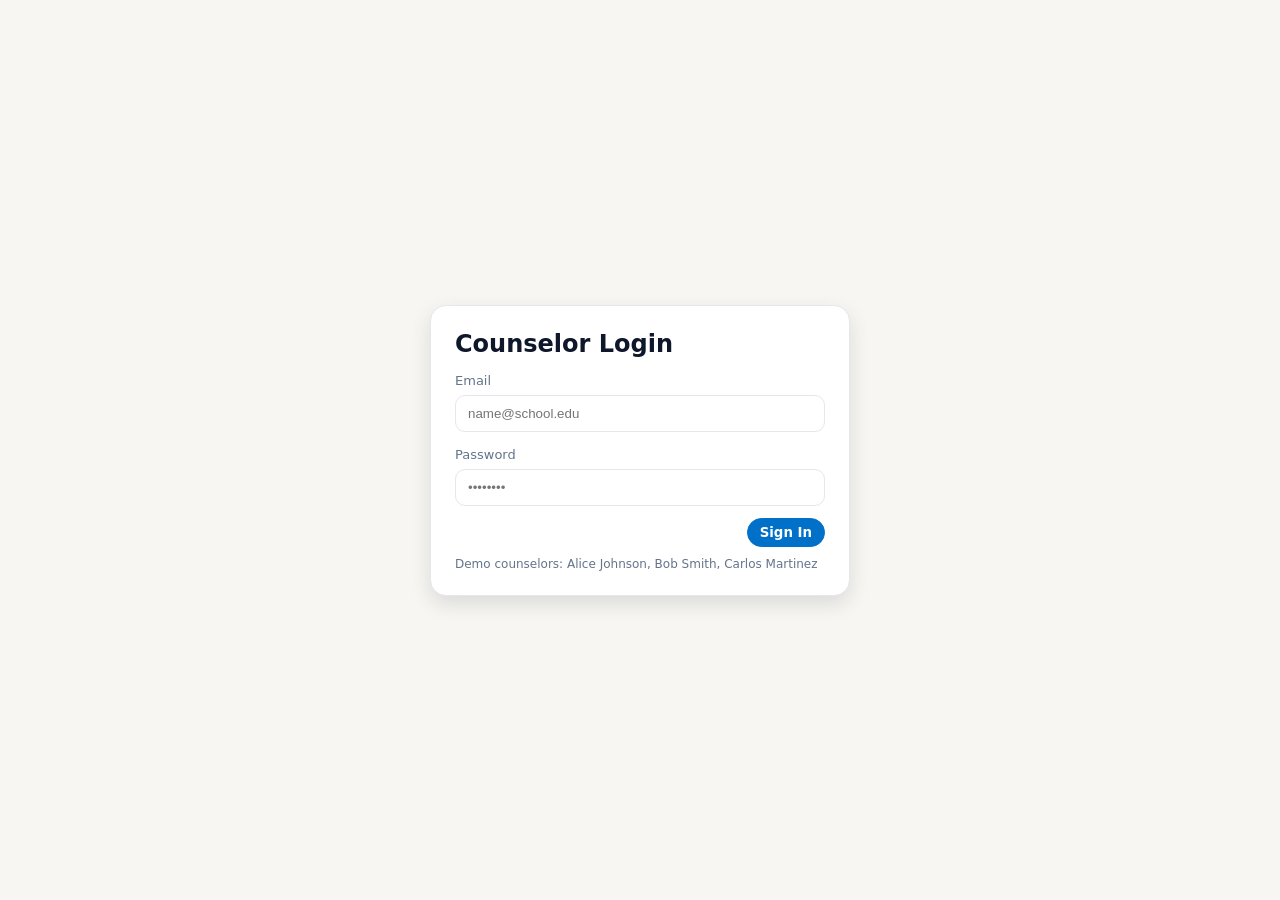
<file: index.html>
<!DOCTYPE html>
<html lang="en">
<head>
<meta charset="UTF-8" />
<meta name="viewport" content="width=device-width, initial-scale=1.0, viewport-fit=cover" />
<title>SIS Counselor Dashboard</title>

<!-- PWA -->
<link rel="manifest" href="counselor-manifest.json" />
<meta name="theme-color" content="#0070c9" />
<meta name="description" content="Counselor dashboard for student support and communication." />
<meta name="application-name" content="SIS Counselor Dashboard" />

<!-- iOS (Add to Home Screen) -->
<meta name="mobile-web-app-capable" content="yes" />
<meta name="apple-mobile-web-app-capable" content="yes" />
<meta name="apple-mobile-web-app-title" content="Counselor Dashboard" />
<meta name="apple-mobile-web-app-status-bar-style" content="black-translucent" />
<link rel="apple-touch-icon" sizes="192x192" href="icons/icon-192-counselor.png" />
<link rel="icon" sizes="192x192" href="icons/icon-192-counselor.png" />

<style>
:root{
  --bg:#f7f6f2;
  --surface:#ffffff;
  --muted:#64748b;
  --text:#0f172a;
  --accent:#0f8de0;
  --accent-dark:#0070c9;
  --border:#e5e7eb;
  --danger:#ef4444;
  --warn:#f59e0b;
  --ok:#10b981;
  --shadow:0 8px 20px rgba(15,23,42,0.12);
}
body{ margin:0; font-family:system-ui, sans-serif; background:var(--bg); color:var(--text); }
body.dark{
  --bg:#0b1220;
  --surface:#0f172a;
  --text:#e5e7eb;
  --muted:#9ca3af;
  --border:#1f2937;
  --shadow:0 8px 20px rgba(0,0,0,0.35);
}
*{ box-sizing:border-box; }
button{ font-family:inherit; }

/* Layout */
.app{ display:grid; grid-template-columns:260px 1fr; min-height:100vh; }
.sidebar{ background:var(--surface); border-right:1px solid var(--border); padding:20px; }
.main{ display:flex; flex-direction:column; min-height:100vh; }

/* Header */
.header{ background:var(--surface); border-bottom:1px solid var(--border); padding:16px 24px; display:flex; align-items:center; justify-content:space-between; gap:16px; }
.school{ display:flex; align-items:center; gap:12px; }
.school-logo{ width:42px; height:42px; border-radius:10px; background:#fff; border:2px solid var(--accent-dark); display:flex; align-items:center; justify-content:center; font-weight:700; color:var(--accent-dark); overflow:hidden; }
.school-name{ font-weight:700; }
.header-actions{ display:flex; align-items:center; gap:10px; }
.icon-btn{ width:40px; height:40px; border-radius:999px; border:1px solid var(--border); background:var(--surface); cursor:pointer; display:flex; align-items:center; justify-content:center; position:relative; }
.notif-dot{ width:8px; height:8px; border-radius:50%; background:var(--danger); position:absolute; top:8px; right:8px; display:none; box-shadow:0 0 0 2px var(--surface); }

/* Sidebar */
.brand{ font-weight:800; font-size:18px; margin-bottom:16px; }
.nav{ display:flex; flex-direction:column; gap:10px; }
.nav button{ text-align:left; padding:10px 12px; border-radius:10px; border:1px solid var(--border); background:var(--surface); cursor:pointer; font-weight:600; }
.nav button.active{ border-color:var(--accent-dark); box-shadow:0 0 0 2px rgba(0,112,201,0.12); }

/* Content */
.content{ padding:24px; display:grid; gap:20px; }
.panel{ background:var(--surface); border:1px solid var(--border); border-radius:16px; padding:16px; box-shadow:var(--shadow); }
.panel h3{ margin:0 0 12px 0; }

/* Student list */
.student-list{ display:grid; gap:10px; }
.student-card{ display:flex; align-items:center; justify-content:space-between; gap:12px; border:1px solid var(--border); border-radius:12px; padding:12px; background:rgba(255,255,255,0.4); }
body.dark .student-card{ background:#111827; }
.student-info{ display:flex; align-items:center; gap:12px; }
.avatar{ width:42px; height:42px; border-radius:50%; background:#e2e8f0; overflow:hidden; display:flex; align-items:center; justify-content:center; font-weight:700; color:#334155; }
.student-name{ font-weight:700; }
.student-meta{ font-size:12px; color:var(--muted); }
.student-actions{ display:flex; gap:8px; flex-wrap:wrap; }
.pill-btn{ padding:6px 12px; border-radius:999px; border:1px solid var(--border); background:var(--surface); cursor:pointer; font-weight:600; }
.pill-btn.primary{ background:var(--accent-dark); color:#fff; border-color:var(--accent-dark); }

/* Urgency summary cards (main area) */
.urgency-grid{ display:grid; grid-template-columns:repeat(auto-fit, minmax(220px,1fr)); gap:12px; }
.urgency-card{ border:1px solid var(--border); border-radius:12px; padding:12px; }
.urgency-card .label{ font-weight:700; margin-bottom:6px; }
.urgency-card.low{ border-left:6px solid var(--ok); }
.urgency-card.med{ border-left:6px solid var(--warn); }
.urgency-card.high{ border-left:6px solid var(--danger); }
.message-item{ font-size:13px; color:var(--muted); margin-top:6px; }

/* Calendar */
.calendar{ display:grid; grid-template-columns:repeat(7,1fr); gap:6px; }
.calendar .day{ border:1px solid var(--border); border-radius:8px; padding:6px; min-height:70px; font-size:12px; }
.calendar .day .dot{ width:6px; height:6px; border-radius:50%; display:inline-block; margin-right:6px; }
.dot.low{ background:var(--ok); }
.dot.med{ background:var(--warn); }
.dot.high{ background:var(--danger); }

/* Notes list (by student) */
.notes-group{ border:1px solid var(--border); border-radius:12px; padding:12px; margin-bottom:10px; }
.notes-group h4{ margin:0 0 6px 0; }
.note-item{ font-size:13px; margin-bottom:6px; color:var(--muted); }

/* Modals */
.overlay{ position:fixed; inset:0; background:rgba(0,0,0,0.55); display:none; align-items:center; justify-content:center; z-index:2000; }
.modal{ width:min(760px, 92vw); background:var(--surface); border-radius:16px; padding:18px; box-shadow:var(--shadow); }
.modal-header{ display:flex; align-items:center; justify-content:space-between; gap:12px; margin-bottom:10px; }
.modal-header h3{ margin:0; }
.modal-body{ max-height:60vh; overflow:auto; }

/* OG Urgency rows */
.urgency-row { display:flex; gap:16px; margin:12px 0; padding:16px; background:#fff; border-radius:12px; border-left:6px solid; align-items:flex-start; }
body.dark .urgency-row { background:#111827; border-color:#1f2937; }
#red-row { border-color:red; }
#orange-row { border-color:orange; }
#yellow-row { border-color:gold; }
#green-row { border-color:green; }
.urgency-left { min-width:160px; display:flex; flex-direction:column; gap:10px; flex:0 0 180px; }
.urgency-header { display:flex; align-items:center; gap:10px; }
.messages { display:flex; flex-wrap:wrap; gap:10px; flex:1; min-width:0; }
.message-card { width:220px; padding:8px 10px; font-size:14px; background:#f9f9f9; border:1px solid #ccc; border-radius:6px; line-height:1.3; position:relative; }
body.dark .message-card { background:#111827; border-color:#1f2937; color:#e5e7eb; }
.message-meta { font-size:12px; color:#555; margin-top:4px; }
body.dark .message-meta { color:#9ca3af; }
.message-unread{ position:absolute; top:8px; right:8px; width:8px; height:8px; border-radius:50%; background:#ff3b30; }
.message-read{ position:absolute; top:8px; right:8px; width:8px; height:8px; border-radius:50%; background:#3b82f6; }

/* Face icons */
.face { width:44px; height:44px; border-radius:50%; position:relative; flex:0 0 44px; }
.eye { width:6px; height:8px; background:#3b3b3b; border-radius:50%; position:absolute; top:15px; }
.eye.left { left:13px; } .eye.right { right:13px; }
.mouth { position:absolute; left:50%; bottom:10px; transform:translateX(-50%); width:22px; height:12px; border:4px solid #3b3b3b; border-color:#3b3b3b transparent transparent transparent; border-radius:50%; }
.sad .mouth { transform:translateX(-50%) rotate(180deg); }
.neutral .mouth { border:none; width:24px; height:4px; background:#3b3b3b; border-radius:6px; }
.green-face .mouth { border-color:transparent transparent #3b3b3b transparent; height:12px; }
.orange-face.sad .mouth { width:18px; height:9px; border:3px solid #3b3b3b; border-color:#3b3b3b transparent transparent transparent; border-radius:50%; transform:translateX(-50%); bottom:4px; }
.red-face.sad .mouth { width:26px; height:12px; border:4px solid #3b3b3b; border-color:#3b3b3b transparent transparent transparent; border-radius:50%; transform:translateX(-50%); bottom:2px; }
.red-face { background:#ff5a4e; } .orange-face { background:#ffb02e; } .yellow-face { background:#ffe31a; } .green-face { background:#a9cf4f; }

/* Login */
.login-screen{ display:flex; align-items:center; justify-content:center; min-height:100vh; background:var(--bg); }
.login-box{ width:min(420px, 92vw); background:var(--surface); border:1px solid var(--border); border-radius:16px; padding:24px; box-shadow:var(--shadow); }
.login-box h2{ margin:0 0 12px 0; }
.login-box label{ font-size:13px; color:var(--muted); }
.login-box input{ width:100%; padding:10px 12px; border:1px solid var(--border); border-radius:10px; margin:6px 0 12px 0; background:var(--surface); color:var(--text); }

@media (max-width: 980px){
  .app{ grid-template-columns:1fr; }
  .sidebar{ display:none; }
}

/* PWA install button (shown when install prompt is available) */
.pwa-install-btn{
  position:fixed;
  right:16px;
  bottom:16px;
  z-index:2500;
  box-shadow:var(--shadow);
  display:none;
}
</style>
</head>
<body>

<button id="pwaInstallBtn" class="pill-btn primary pwa-install-btn" type="button">Install App</button>

<div id="loginScreen" class="login-screen">
  <form id="loginForm" class="login-box">
    <h2>Counselor Login</h2>
    <label>Email</label>
    <input id="loginEmail" type="email" required placeholder="name@school.edu" />
    <label>Password</label>
    <input id="loginPassword" type="password" required placeholder="••••••••" />
    <div style="display:flex; justify-content:flex-end;">
      <button type="submit" class="pill-btn primary">Sign In</button>
    </div>
    <div style="margin-top:10px; font-size:12px; color:var(--muted);">
      Demo counselors: Alice Johnson, Bob Smith, Carlos Martinez
    </div>
  </form>
</div>

<div id="app" class="app" style="display:none;">
  <aside class="sidebar">
    <div class="brand">Counselor Dashboard</div>
    <div class="nav">
      <button class="active" data-view="home">Home</button>
      <button data-view="students">Students</button>
      <button data-view="notes">Notes</button>
      <button id="urgencyNavBtn">Urgency</button>
      <button data-view="calendar">Calendar</button>
    </div>
  </aside>

  <div class="main">
    <header class="header">
      <div class="school">
        <div class="school-logo" id="schoolLogo">LOGO</div>
        <div>
          <div class="school-name" id="schoolName">School Name</div>
          <div class="student-meta" id="schoolTerm">Term</div>
        </div>
      </div>
      <div class="header-actions">
        <button class="icon-btn" id="notifBtn" title="Notifications">🔔<span class="notif-dot" id="notifDot"></span></button>
        <button class="icon-btn" id="darkModeBtn" title="Toggle Dark Mode">🌓</button>
        <button class="pill-btn" id="logoutBtn">Sign Out</button>
      </div>
    </header>

    <div class="content">
      <div class="panel view" id="homeView">
        <h3>Overview</h3>
        <div class="urgency-grid" id="urgencyGrid"></div>
      </div>

      <div class="panel view" id="studentsView" style="display:none;">
        <h3>Students</h3>
        <div class="student-list" id="studentList"></div>
      </div>

      <div class="panel view" id="notesView" style="display:none;">
        <h3>Notes (A–Z Students, Recent Notes First)</h3>
        <div id="allNotesList"></div>
      </div>

      <div class="panel view" id="calendarView" style="display:none;">
        <h3>Calendar (Read‑Only)</h3>
        <div class="calendar" id="calendarGrid"></div>
      </div>
    </div>
  </div>
</div>

<div id="urgencyOverlay" class="overlay">
  <div class="modal" style="width:min(980px, 96vw);">
    <div class="modal-header">
      <h3>Urgency Breakdown</h3>
      <button class="pill-btn" onclick="closeUrgency()">Close</button>
    </div>
    <div class="modal-body">
      <div class="urgency-row" id="red-row">
        <div class="urgency-left"><div class="urgency-header"><div class="face red-face sad"><div class="eye left"></div><div class="eye right"></div><div class="mouth"></div></div><h2>Crisis</h2></div></div>
        <div class="messages" id="urgencyRed"></div>
      </div>
      <div class="urgency-row" id="orange-row">
        <div class="urgency-left"><div class="urgency-header"><div class="face orange-face sad"><div class="eye left"></div><div class="eye right"></div><div class="mouth"></div></div><h2>Elevated Risk</h2></div></div>
        <div class="messages" id="urgencyOrange"></div>
      </div>
      <div class="urgency-row" id="yellow-row">
        <div class="urgency-left"><div class="urgency-header"><div class="face yellow-face neutral"><div class="eye left"></div><div class="eye right"></div><div class="mouth"></div></div><h2>Moderate</h2></div></div>
        <div class="messages" id="urgencyYellow"></div>
      </div>
      <div class="urgency-row" id="green-row">
        <div class="urgency-left"><div class="urgency-header"><div class="face green-face"><div class="eye left"></div><div class="eye right"></div><div class="mouth"></div></div><h2>Low Urgency</h2></div></div>
        <div class="messages" id="urgencyGreen"></div>
      </div>
    </div>
  </div>
</div>

<script>
const mockData = {
  counselors: [
    { id:"c1", name:"Alice Johnson", email:"alice@school.edu", password:"alice123" },
    { id:"c2", name:"Bob Smith", email:"bob@school.edu", password:"bob123" }
  ],
  schoolInfo: { name:"Riverside High", term:"Fall 2026", logoUrl:"" },
  studentsByCounselor: {
    c1: [
      { id:"s1", firstName:"Maya", lastName:"Foster", grade:"10" },
      { id:"s2", firstName:"Noah", lastName:"Garcia", grade:"9" },
      { id:"s3", firstName:"Olivia", lastName:"Harris", grade:"11" }
    ]
  },
  notesByStudent: {
    s1: [
      { text:"Discussed study plan.", timestamp:"2026-02-15 09:20" },
      { text:"Follow-up on attendance.", timestamp:"2026-02-12 08:10" }
    ],
    s2: [
      { text:"Schedule change request.", timestamp:"2026-02-14 14:30" }
    ]
  },
  messagesByCounselor: {
    c1: [
      { student:"Maya Foster", urgency:"high", text:"I’m in Crisis", ts:"2026-02-15 10:12", read:false },
      { student:"Noah Garcia", urgency:"med", text:"Feeling a Little Off", ts:"2026-02-15 11:00", read:false },
      { student:"Olivia Harris", urgency:"low", text:"Just checking in", ts:"2026-02-15 12:20", read:false }
    ]
  }
};

let currentCounselor = null;
let students = [];
let notifications = [];

const loginScreen = document.getElementById("loginScreen");
const app = document.getElementById("app");

document.getElementById("loginForm").onsubmit = (e)=>{
  e.preventDefault();
  const email = loginEmail.value.trim();
  const password = loginPassword.value.trim();
  const match = mockData.counselors.find(c => c.email === email && c.password === password);
  if(!match) return alert("Invalid credentials");
  localStorage.setItem("loggedInCounselor", match.id);
  currentCounselor = match;
  openDashboard();
};

function openDashboard(){
  loginScreen.style.display = "none";
  app.style.display = "grid";
  loadSchoolInfo();
  loadStudents();
  loadNotifications();
  renderCalendar();
  renderAllNotes();
}

function loadSchoolInfo(){
  const data = mockData.schoolInfo;
  schoolName.textContent = data.name;
  schoolTerm.textContent = data.term;
}

function loadStudents(){
  students = mockData.studentsByCounselor[currentCounselor.id] || [];
  renderStudents();
}

function renderStudents(){
  const list = studentList;
  list.innerHTML = "";
  students.forEach(s=>{
    const card = document.createElement("div");
    card.className = "student-card";
    card.innerHTML = `
      <div class="student-info">
        <div class="avatar">${s.firstName[0]}${s.lastName[0]}</div>
        <div>
          <div class="student-name">${s.firstName} ${s.lastName}</div>
          <div class="student-meta">Grade ${s.grade}</div>
        </div>
      </div>
      <div class="student-actions">
        <button class="pill-btn">Notes</button>
        <button class="pill-btn" onclick="openUrgency()">Urgency</button>
        <button class="pill-btn primary">Profile</button>
      </div>
    `;
    list.appendChild(card);
  });
}

function renderAllNotes(){
  const container = document.getElementById("allNotesList");
  container.innerHTML = "";
  const sortedStudents = students.slice().sort((a,b)=>a.lastName.localeCompare(b.lastName));
  sortedStudents.forEach(s=>{
    const notes = (mockData.notesByStudent[s.id] || []).slice().sort((a,b)=>new Date(b.timestamp)-new Date(a.timestamp));
    const group = document.createElement("div");
    group.className = "notes-group";
    group.innerHTML = `<h4>${s.lastName}, ${s.firstName} (Grade ${s.grade})</h4>`;
    notes.forEach(n=>{
      const note = document.createElement("div");
      note.className = "note-item";
      note.textContent = `${n.timestamp} — ${n.text}`;
      group.appendChild(note);
    });
    if(notes.length === 0){
      const note = document.createElement("div");
      note.className = "note-item";
      note.textContent = "No notes.";
      group.appendChild(note);
    }
    container.appendChild(group);
  });
}

function loadNotifications(){
  notifications = mockData.messagesByCounselor[currentCounselor.id] || [];
  renderUrgencySummary();
}

function renderUrgencySummary(){
  const grid = urgencyGrid;
  grid.innerHTML = "";
  ["high","med","low"].forEach(level=>{
    const card = document.createElement("div");
    card.className = `urgency-card ${level}`;
    card.innerHTML = `<div class="label">${level.toUpperCase()}</div>`;
    notifications.filter(n=>n.urgency===level).forEach(n=>{
      const item = document.createElement("div");
      item.className="message-item";
      item.textContent = `${n.student}: ${n.text}`;
      card.appendChild(item);
    });
    grid.appendChild(card);
  });
}

function openUrgency(){ urgencyOverlay.style.display = "flex"; renderUrgencyRows(); }
function closeUrgency(){ urgencyOverlay.style.display = "none"; }

function renderUrgencyRows(){
  urgencyRed.innerHTML=""; urgencyOrange.innerHTML=""; urgencyYellow.innerHTML=""; urgencyGreen.innerHTML="";
  notifications.forEach(n=>{
    const card = document.createElement("div");
    card.className="message-card";
    card.innerHTML=`<strong>${n.student}</strong><br>${n.text}<div class="message-meta">${n.ts}</div>`;
    const dot = document.createElement("span");
    dot.className = n.read ? "message-read" : "message-unread";
    card.appendChild(dot);
    if(n.urgency==="high") urgencyRed.appendChild(card);
    else if(n.urgency==="med") urgencyOrange.appendChild(card);
    else if(n.urgency==="low") urgencyGreen.appendChild(card);
    else urgencyYellow.appendChild(card);
  });
}

function renderCalendar(){
  calendarGrid.innerHTML="";
  for(let d=1; d<=30; d++){
    const cell=document.createElement("div");
    cell.className="day";
    cell.innerHTML=`<strong>${d}</strong>`;
    if(d%7===0) cell.innerHTML+=`<div><span class="dot high"></span>Appt</div>`;
    calendarGrid.appendChild(cell);
  }
}

/* Nav buttons */
document.querySelectorAll(".nav button[data-view]").forEach(btn=>{
  btn.onclick = ()=>{
    document.querySelectorAll(".nav button").forEach(b=>b.classList.remove("active"));
    btn.classList.add("active");
    document.querySelectorAll(".view").forEach(v=>v.style.display="none");
    const view = document.getElementById(btn.dataset.view+"View");
    if(view) view.style.display="block";
  };
});
document.getElementById("urgencyNavBtn").onclick = openUrgency;

const session = localStorage.getItem("loggedInCounselor");
if(session){
  currentCounselor = mockData.counselors.find(c=>c.id===session);
  if(currentCounselor) openDashboard();
}
</script>

<script src="pwa.js"></script>
</body>
</html>
</file>
